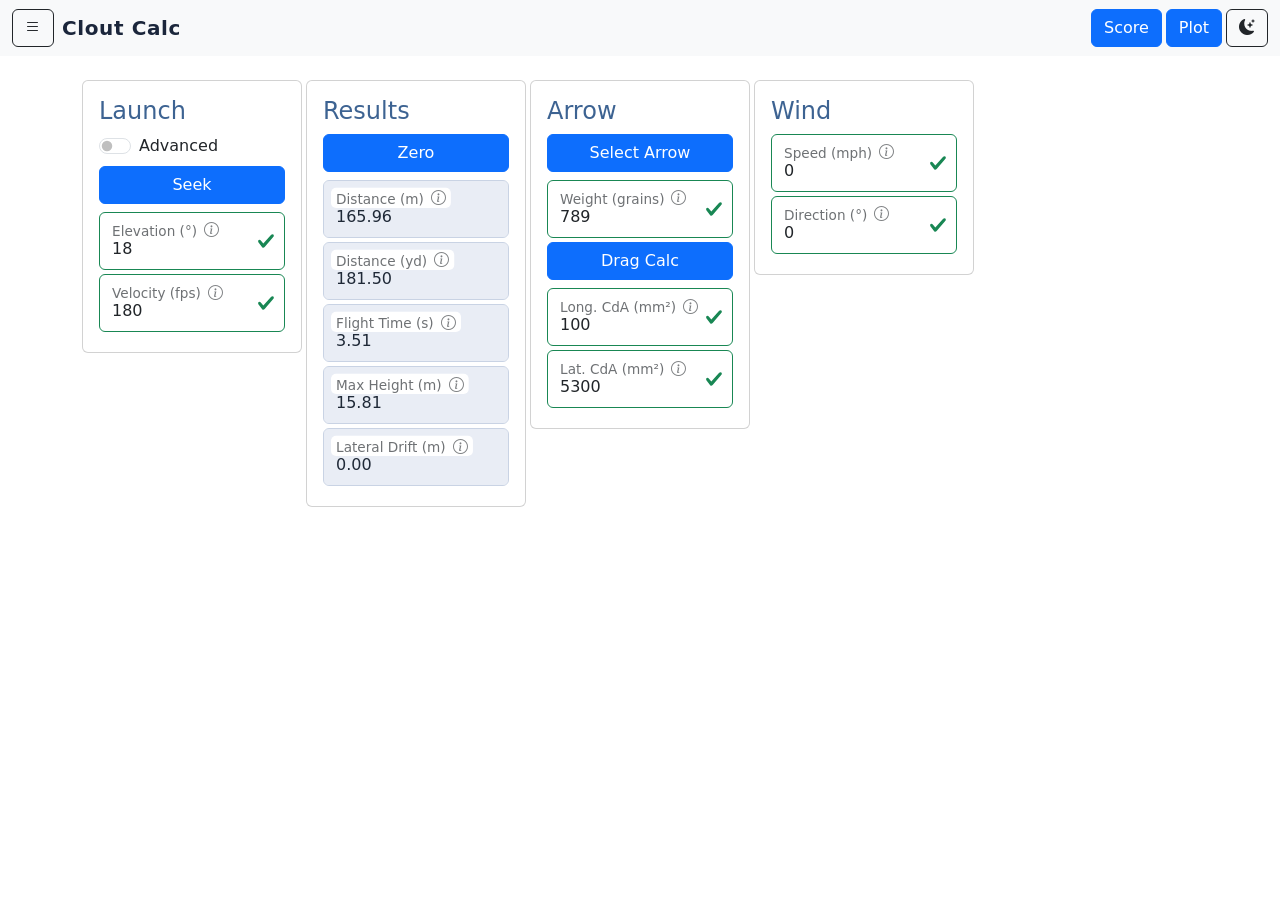
<file: index.html>
<!doctype html>
<html lang="en" data-bs-theme="dark">

<head>
    <meta charset="utf-8">
    <meta name="viewport" content="width=device-width, initial-scale=1">
    <title>Clout Calc</title>
    <meta name="theme-color" content="#212529">
    <meta name="application-name" content="Clout Calc">
    <meta name="apple-mobile-web-app-capable" content="yes">
    <link rel="manifest" href="./manifest.webmanifest">
    <link rel="icon" href="./icons/icon.svg" type="image/svg+xml">
    <link rel="apple-touch-icon" href="./icons/icon.svg">
    <link href="vendor/bootstrap/bootstrap.min.css" rel="stylesheet">
    <link rel="stylesheet" href="vendor/bootstrap-icons/bootstrap-icons.css">
    <link rel="stylesheet" href="css/styles.css">
</head>

<body>
    <nav class="navbar navbar-expand-md navbar-dark bg-dark fixed-top">
        <div class="container-fluid">
            <div class="dropdown me-2">
                <button class="btn btn-outline-light theme-outline-btn" type="button" data-bs-toggle="dropdown" aria-expanded="false" aria-label="Open menu">
                    <i class="bi bi-list" aria-hidden="true"></i>
                </button>
                <ul class="dropdown-menu dropdown-menu-dark">
                    <li><a class="dropdown-item" href="#" id="reset-inputs" aria-label="Reset">Reset</a></li>
                    <li><a class="dropdown-item" href="./about.html">Info</a></li>
                </ul>
            </div>
            <a class="navbar-brand brand-title mb-0" href="./index.html" aria-label="Clout Calc home"><span class="brand-word-clout">Clout</span> <span class="brand-word-calc">Calc</span></a>
            <div class="ms-auto d-flex gap-1">
                <button type="button" class="btn btn-primary" data-bs-toggle="modal" data-bs-target="#scoreSimulatorModal">Score</button>
                <button type="button" class="btn btn-primary" data-bs-toggle="modal" data-bs-target="#trajectoryModal">Plot</button>
                <button type="button" class="btn btn-outline-light theme-outline-btn theme-toggle-btn" aria-label="Switch to light mode" title="Switch to light mode">
                    <i class="bi bi-sun-fill" aria-hidden="true"></i>
                </button>
            </div>
        </div>
    </nav>

    <main class="container">
        <form onchange="persistCurrentInputs()" class="row row-cols-1 row-cols-sm-2 row-cols-md-3 row-cols-lg-5 row-cols-xl-5 g-1">
            <div class="col">
                <section class="card">
                    <div class="card-body">
                        <h4>Launch</h4>
                        <div class="form-check form-switch mb-2">
                            <input class="form-check-input" type="checkbox" role="switch" id="advanced-mode" name="advancedMode">
                            <label class="form-check-label" for="advanced-mode">Advanced</label>
                        </div>
                        <button type="button" class="btn btn-primary w-100 mb-2" data-bs-toggle="modal" data-bs-target="#goalSeekModal">Seek</button>
                        <div class="form-floating">
                            <input type="number" class="form-control" id="launch-elevation" name="launchElevation" step="0.1" min="0" max="90" value="18" placeholder="Launch Elevation (°)" aria-describedby="launch-elevation-helper">
                            <label for="launch-elevation">Elevation (°) <i class="bi bi-info-circle info-icon" data-bs-toggle="tooltip" data-bs-title="Launch angle of arrow measured from horizontal. Typically in the range of 8 to 30 degrees."></i></label>
                        </div>
                        <div id="launch-elevation-helper" class="form-text" aria-live="polite"></div>
                        <div class="form-floating">
                            <input type="number" class="form-control" id="launch-velocity" name="launchVelocity" value="180" placeholder="Launch Velocity (fps)" aria-describedby="launch-velocity-helper">
                            <label for="launch-velocity">Velocity (fps) <i class="bi bi-info-circle info-icon" data-bs-toggle="tooltip" data-bs-title="Launch velocity of arrow in feet per second. Typical values range from 150 to 250 fps."></i></label>
                        </div>
                        <div id="launch-velocity-helper" class="form-text" aria-live="polite"></div>
                        <div class="form-floating advanced-only d-none" data-advanced-only>
                            <input type="number" class="form-control" id="initial-height" name="initialHeight" step="0.1" min="0" max="200" value="1.4" placeholder="Initial Height (m)" aria-describedby="initial-height-helper">
                            <label for="initial-height">Init. Height (m) <i class="bi bi-info-circle info-icon" data-bs-toggle="tooltip" data-bs-title="Height of arrow tip above ground at launch."></i></label>
                        </div>
                        <div id="initial-height-helper" class="form-text advanced-only d-none" data-advanced-only aria-live="polite"></div>
                        <div class="form-floating advanced-only d-none" data-advanced-only>
                            <input type="number" class="form-control" id="slope-percent" name="slopePercent" step="0.05" min="-2" max="2" value="0.00" placeholder="Slope %" aria-describedby="slope-percent-helper">
                            <label for="slope-percent">Slope % <i class="bi bi-info-circle info-icon" data-bs-toggle="tooltip" data-bs-title="The incline of the ground as a percentage. 1% would be a 1m rise over 100m of horizontal distance."></i></label>
                        </div>
                        <div id="slope-percent-helper" class="form-text advanced-only d-none" data-advanced-only aria-live="polite"></div>
                    </div>
                </section>
            </div>

            <div class="col">
                <section class="card">
                    <div class="card-body">
                        <h4>Results</h4>
                        <button type="button" class="btn btn-primary w-100 mb-2" data-bs-toggle="modal" data-bs-target="#zeroModal">Zero</button>
                        <div class="form-floating">
                            <input type="number" class="form-control" id="impact-distance-m" name="impactDistanceM" step="0.01" placeholder="Impact Distance (m)" readonly>
                            <label for="impact-distance-m">Distance (m) <i class="bi bi-info-circle info-icon" data-bs-toggle="tooltip" data-bs-title="Horizontal distance to impact from where arrow is launched in meters."></i></label>
                        </div>
                        <div class="form-text" aria-live="polite"></div>
                        <div class="form-floating">
                            <input type="number" class="form-control" id="impact-distance-yd" name="impactDistanceYd" step="0.01" placeholder="Impact Distance (yd)" readonly>
                            <label for="impact-distance-yd">Distance (yd) <i class="bi bi-info-circle info-icon" data-bs-toggle="tooltip" data-bs-title="Horizontal distance to impact from where arrow is launched in yards."></i></label>
                        </div>
                        <div class="form-text" aria-live="polite"></div>
                        <div class="form-floating">
                            <input type="number" class="form-control" id="flight-time" name="flightTime" step="0.01" placeholder="Flight Time (s)" readonly>
                            <label for="flight-time">Flight Time (s) <i class="bi bi-info-circle info-icon" data-bs-toggle="tooltip" data-bs-title="Total time from launch until impact."></i></label>
                        </div>
                        <div  id="flight-time-helper" class="form-text" aria-live="polite"></div>
                        <div class="form-floating advanced-only d-none" data-advanced-only>
                            <input type="number" class="form-control" id="impact-height" name="impactHeight" step="0.01" placeholder="Impact Height (m)" readonly>
                            <label for="impact-height">Height (m) <i class="bi bi-info-circle info-icon" data-bs-toggle="tooltip" data-bs-title="Vertical height above ground at the point of impact. This will be zero if there is no slope."></i></label>
                        </div>
                        <div class="form-text advanced-only d-none" data-advanced-only aria-live="polite"></div>
                        <div class="form-floating advanced-only d-none" data-advanced-only>
                            <input type="number" class="form-control" id="impact-angle" name="impactAngle" step="0.01" placeholder="Impact Angle (°)" readonly>
                            <label for="impact-angle">Impact Angle (°) <i class="bi bi-info-circle info-icon" data-bs-toggle="tooltip" data-bs-title="Angle of the arrow to the horizontal at the point of impact. This value is typically negative as the arrow is pointing downwards"></i></label>
                        </div>
                        <div class="form-text advanced-only d-none" data-advanced-only aria-live="polite"></div>
                        <div class="form-floating">
                            <input type="number" class="form-control" id="max-height" name="maxHeight" step="0.01" placeholder="Max Height (m)" readonly>
                            <label for="max-height">Max Height (m) <i class="bi bi-info-circle info-icon" data-bs-toggle="tooltip" data-bs-title="The maximum vertical height reached by the arrow during its flight."></i></label>
                        </div>
                        <div class="form-text" aria-live="polite"></div>
                        <div class="form-floating">
                            <input type="number" class="form-control" id="lateral-drift" name="lateralDrift" step="0.01" placeholder="Lateral Drift (m)" readonly>
                            <label for="lateral-drift">Lateral Drift (m) <i class="bi bi-info-circle info-icon" data-bs-toggle="tooltip" data-bs-title="The lateral drift of the arrow due to sideways component of wind acting on the side of the arrow (Lateral CdA). If the wind direction is 0 or 180, or the Wind speed is zero, expect there to be no lateral drift."></i></label>
                        </div>
                        <div  id="lateral-drift-helper" class="form-text" aria-live="polite"></div>
                    </div>
                </section>
            </div>

            <div class="col">
                <section class="card">
                    <div class="card-body">
                        <h4>Arrow</h4>
                        <button type="button" class="btn btn-primary w-100 mb-2" data-bs-toggle="modal" data-bs-target="#arrowSelectionModal">Select Arrow</button>
                        <div class="form-floating">
                            <input type="number" class="form-control" id="arrow-weight" name="arrowWeight" step="1" min="1" max="2000" value="789" placeholder="Weight (grains)" aria-describedby="arrow-weight-helper">
                            <label for="arrow-weight">Weight (grains) <i class="bi bi-info-circle info-icon" data-bs-toggle="tooltip" data-bs-title="Total mass of arrow in grains used for drag and acceleration calculations. This includes pile, shaft, nock and fletchings. Typical values in the range of 300-900 grains. A value of 300 is typical for a ladies short target arrow. A value of 900 is possible for a fully loaded Compound FMJ arrow with heavy point."></i></label>
                        </div>
                        <div id="arrow-weight-helper" class="form-text" aria-live="polite"></div>
                        <button type="button" class="btn btn-primary w-100 mb-2" data-bs-toggle="modal" data-bs-target="#dragCalcModal">Drag Calc</button>
                        <div class="form-floating">
                            <input type="number" class="form-control" id="long-cda" name="longCda" step="1" min="0" value="100" placeholder="Long. CdA (mm²)" aria-describedby="long-cda-helper">
                            <label for="long-cda">Long. CdA (mm²) <i class="bi bi-info-circle info-icon" data-bs-toggle="tooltip" data-bs-title="The longitudinal drag area of the arrow which acts against the arrows direction of travel. For a low profile ladies target arrow this might be around 70 mm², while for a large thick shafted longbow arrow with large fletchings this could be around 250 mm²."></i></label>
                        </div>
                        <div id="long-cda-helper" class="form-text" aria-live="polite"></div>
                        <div class="form-floating">
                            <input type="number" class="form-control" id="lat-cda" name="latCda" step="10" min="0" value="5300" placeholder="Lat. CdA (mm²)" aria-describedby="lat-cda-helper">
                            <label for="lat-cda">Lat. CdA (mm²) <i class="bi bi-info-circle info-icon" data-bs-toggle="tooltip" data-bs-title="The lateral drag area of the arrow which causes arrow drift due to sideways component of wind acting on the side of the arrow. For a low profile ladies target arrow with small fletchings this might be around 4000 mm², while for a large thick shafted longbow arrow with large fletchings this could be around 9000 mm²."></i></label>
                        </div>
                        <div id="lat-cda-helper" class="form-text" aria-live="polite"></div>
                    </div>
                </section>
            </div>

            <div class="col">
                <section class="card">
                    <div class="card-body">
                        <h4>Wind</h4>
                        <div class="form-floating">
                            <input type="number" class="form-control" id="wind-speed" name="windSpeed" step="1" min="0" max="30" value="0" placeholder="Wind Speed (mph)" aria-describedby="wind-speed-helper">
                            <label for="wind-speed">Speed (mph) <i class="bi bi-info-circle info-icon" data-bs-toggle="tooltip" data-bs-title="Average wind speed in mph at the reference height. You can extract this from local weather data readings."></i></label>
                        </div>
                        <div id="wind-speed-helper" class="form-text" aria-live="polite"></div>
                        <div class="form-floating">
                            <input type="number" class="form-control" id="wind-direction" name="windDirection" step="10" min="0" max="360" value="0" placeholder="Wind Direction (°)" aria-describedby="wind-direction-helper">
                            <label for="wind-direction">Direction (°) <i class="bi bi-info-circle info-icon" data-bs-toggle="tooltip" data-bs-title="The wind direction relative to the archer when facing the clout flag. A value of 0° indicates wind going towards the clout flag, 90° indicates a left to right wind, 180° indicates wind heading in the archer's face, and 270° indicates a right to left wind."></i></label>
                        </div>
                        <div id="wind-direction-helper" class="form-text" aria-live="polite"></div>
                        <div class="form-floating advanced-only d-none" data-advanced-only>
                            <input type="number" class="form-control" id="wind-speed-height" name="windSpeedHeight" step="1" min="1" max="50" value="10" placeholder="Wind Ref. Height (m)" aria-describedby="wind-speed-height-helper">
                            <label for="wind-speed-height">Ref. Height (m) <i class="bi bi-info-circle info-icon" data-bs-toggle="tooltip" data-bs-title="The height at which wind speed is measured. This is typically at 10m from the ground for UK weather stations."></i></label>
                        </div>
                        <div id="wind-speed-height-helper" class="form-text advanced-only d-none" data-advanced-only aria-live="polite"></div>
                        <div class="form-floating advanced-only d-none" data-advanced-only>
                            <input type="number" class="form-control" id="hellmann-constant" name="hellmannConstant" step="0.05" min="0" max="0.7" value="0.15" placeholder="Hellman Constant" aria-describedby="hellmann-constant-helper">
                            <label for="hellmann-constant">Hellmann <i class="bi bi-info-circle info-icon" data-bs-toggle="tooltip" data-bs-title="The Hellmann constant which is used to calculate how wind strength varies with height based on terrain roughness. This is typically in the range of 0.1-0.4, where 0.1 represents very smooth terrain (open water)and 0.4 represents very rough terrain (city centre with high rise buidings)."></i></label>
                        </div>
                        <div id="hellmann-constant-helper" class="form-text advanced-only d-none" data-advanced-only aria-live="polite"></div>
                    </div>
                </section>
            </div>

            <div class="col advanced-only d-none" data-advanced-only id="atmosphere-section">
                <section class="card">
                    <div class="card-body">
                        <h4>Atmosphere</h4>
                        <div class="form-floating">
                            <input type="number" class="form-control" id="gravity" name="gravity" step="0.1" min="1" max="30" value="9.80665" placeholder="Gravity (m/s²)" aria-describedby="gravity-helper">
                            <label for="gravity">Gravity (m/s²) <i class="bi bi-info-circle info-icon" data-bs-toggle="tooltip" data-bs-title="The gravitational acceleration used in trajectory calculations. You can probably leave this as the default value of 9.80665 m/s²."></i></label>
                        </div>
                        <div id="gravity-helper" class="form-text" aria-live="polite"></div>
                        <div class="form-floating">
                            <input type="number" class="form-control" id="temperature" name="temperature" step="1" min="-40" max="50" value="20" placeholder="Temperature (°C)" aria-describedby="temperature-helper">
                            <label for="temperature">Temp. (°C) <i class="bi bi-info-circle info-icon" data-bs-toggle="tooltip" data-bs-title="Ambient air temperature. Affects air density and thus drag."></i></label>
                        </div>
                        <div id="temperature-helper" class="form-text" aria-live="polite"></div>
                        <div class="form-floating">
                            <input type="number" class="form-control" id="pressure" name="pressure" step="1" min="800" max="1200" value="1013.25" placeholder="Pressure (hPa)" aria-describedby="pressure-helper">
                            <label for="pressure">Pressure (hPa) <i class="bi bi-info-circle info-icon" data-bs-toggle="tooltip" data-bs-title="Atmospheric pressure. Affects air density and thus drag effects."></i></label>
                        </div>
                        <div id="pressure-helper" class="form-text" aria-live="polite"></div>
                        <div class="form-floating">
                            <input type="number" class="form-control" id="humidity" name="humidity" step="1" min="0" max="100" value="70" placeholder="Humidity (%)" aria-describedby="humidity-helper">
                            <label for="humidity">Humidity (%) <i class="bi bi-info-circle info-icon" data-bs-toggle="tooltip" data-bs-title="Relative humidity of the air. Affects air density through vapor pressure."></i></label>
                        </div>
                        <div id="humidity-helper" class="form-text" aria-live="polite"></div>
                        <div class="form-floating">
                            <input type="number" class="form-control" id="air-density" name="airDensity" step="0.005" min="1.0" max="1.3" placeholder="Air Density (kg/m³)" readonly>
                            <label for="air-density">Air Dens. (kg/m³) <i class="bi bi-info-circle info-icon" data-bs-toggle="tooltip" data-bs-title="Computed air density from temperature, pressure, and humidity inputs."></i></label>
                        </div>
                        <div class="form-text" aria-live="polite"></div>
                    </div>
                </section>
            </div>
        </form>
    </main>

    <div class="modal fade" id="goalSeekModal" tabindex="-1" aria-labelledby="goalSeekModalLabel" aria-hidden="true">
        <div class="modal-dialog">
            <div class="modal-content">
                <div class="modal-header">
                    <button type="button" class="btn btn-primary" id="goal-seek-submit">Run Goal Seek</button>
                    <button type="button" class="btn-close" data-bs-dismiss="modal" aria-label="Close"></button>
                </div>
                <div class="modal-body">
                    <form id="goalSeekForm" novalidate>
                        <div class="form-floating">
                            <select class="form-select" id="goal-seek-set" name="goalSeekSet" placeholder="Set">
                                <option value="impact-distance-yd">Impact Distance (yd)</option>
                                <option value="impact-distance-m">Impact Distance (m)</option>
                            </select>
                            <label for="goal-seek-set">Set <i class="bi bi-info-circle info-icon" data-bs-toggle="tooltip" data-bs-title="Choose the result output that Goal Seek should match."></i></label>
                        </div>
                        <div class="form-text" aria-live="polite"></div>
                        <div class="form-floating">
                            <input type="number" class="form-control" id="goal-seek-target" name="goalSeekTarget" step="0.01" inputmode="decimal" value="185" placeholder="To value">
                            <label for="goal-seek-target">To value <i class="bi bi-info-circle info-icon" data-bs-toggle="tooltip" data-bs-title="Enter the target value Goal Seek should reach for the selected output."></i></label>
                        </div>
                        <div class="form-text" aria-live="polite"></div>
                        <div class="form-floating">
                            <select class="form-select" id="goal-seek-change" name="goalSeekChange" placeholder="By changing">
                                <option value="launch-elevation">Launch Elevation</option>
                                <option value="launch-velocity">Launch Velocity</option>
                                <option value="long-cda">Long. CdA</option>
                            </select>
                            <label for="goal-seek-change">By changing <i class="bi bi-info-circle info-icon" data-bs-toggle="tooltip" data-bs-title="Select which input value Goal Seek is allowed to adjust."></i></label>
                        </div>
                        <div class="form-text" aria-live="polite"></div>
                    </form>
                </div>
            </div>
        </div>
    </div>

    <div class="modal fade" id="scoreSimulatorModal" tabindex="-1" aria-labelledby="scoreSimulatorModalLabel" aria-hidden="true">
        <div class="modal-dialog">
            <div class="modal-content">
                <div class="modal-header">
                    <button type="button" class="btn btn-primary" id="score-simulate-submit">Run Score Simulation</button>
                    <button type="button" class="btn-close" data-bs-dismiss="modal" aria-label="Close"></button>
                </div>
                <div class="modal-body">
                    <form id="scoreSimulatorForm" novalidate>
                        <div class="form-floating">
                            <input type="number" class="form-control" id="archer-accuracy" name="archerAccuracy" step="0.01" min="0" max="5" value="0.25" placeholder="Archer Accuracy (degrees)">
                            <label for="archer-accuracy">Archer Accuracy (°) <i class="bi bi-info-circle info-icon" data-bs-toggle="tooltip" data-bs-title="This is a measure of the archers aiming accuracy in degrees. Typical values are 0.25 for compound, 0.3 for recurve and 0.35 for barebow/longbow"></i></label>
                        </div>
                        <div class="form-text" aria-live="polite"></div>
                        <div class="form-floating">
                            <input type="number" class="form-control" id="wind-gust" name="windGust" step="1" min="0" max="100" value="5" placeholder="Wind Gust (%)">
                            <label for="wind-gust">Wind Gust (mph) <i class="bi bi-info-circle info-icon" data-bs-toggle="tooltip" data-bs-title="This is a measure of by how much the wind speed can vary between shots. Better archers may be able to execute shots at the same speed."></i></label>
                        </div>
                        <div class="form-text" aria-live="polite"></div>
                        <div class="form-floating">
                            <input type="number" class="form-control" id="simulated-clouts" name="simulatedClouts" step="1" min="1" max="80" value="60" placeholder="Simulated Clouts">
                            <label for="simulated-clouts">Simulated Clouts <i class="bi bi-info-circle info-icon" data-bs-toggle="tooltip" data-bs-title="A clout round is taken as 72 shots. So 60 rounds is estimating the trajectory for 4320 shots."></i></label>
                        </div>
                        <div class="form-text" aria-live="polite"></div>
                        <div class="form-floating">
                            <select class="form-select" id="score-type" name="scoreType" placeholder="Score Type">
                                <option value="Imperial">Imperial</option>
                                <option value="Metric">Metric</option>
                            </select>
                            <label for="score-type">Metric/Imperial target <i class="bi bi-info-circle info-icon" data-bs-toggle="tooltip" data-bs-title="If to use a simulated Imperial (8yd)
                                 or Metric Target (15m)"></i></label>
                        </div>
                        <div class="form-text" aria-live="polite"></div>
                    </form>
                </div>
            </div>
        </div>
    </div>

    <div class="modal fade" id="arrowSelectionModal" tabindex="-1" aria-labelledby="arrowSelectionModalLabel" aria-hidden="true">
        <div class="modal-dialog">
            <div class="modal-content">
                <div class="modal-header">
                    <h5 class="modal-title" id="arrowSelectionModalLabel">Arrow Selection</h5>
                    <button type="button" class="btn-close" data-bs-dismiss="modal" aria-label="Close"></button>
                </div>
                <div class="modal-body">
                    <div class="form-floating">
                        <input type="number" class="form-control" id="arrow-without-point-weight" name="arrowWithoutPointWeight" min="1" step="1" value="489" placeholder="Arrow without Point Weight (grains)">
                        <label for="arrow-without-point-weight">Arrow Weight minus Point (grains)</label>
                    </div>

                    <div class="mt-3">
                        <div class="row g-2 align-items-center mb-2">
                            <div class="col-1 text-center fw-semibold">#</div>
                            <div class="col text-center fw-semibold">Turns</div>
                            <div class="col text-center fw-semibold">Point (grains)</div>
                            <div class="col text-center fw-semibold">Speed (fps)</div>
                        </div>

                        <div class="row g-2 align-items-center mb-2">
                            <div class="col-1 text-center fw-semibold">1</div>
                            <div class="col">
                                <input type="number" class="form-control" id="turns-row-1" name="turnsRow1" min="0" step="0.5" value="0" placeholder="Turns">
                            </div>
                            <div class="col">
                                <input type="number" class="form-control" id="point-weight-row-1" name="pointWeightRow1" min="1" step="1" value="100" placeholder="Point Weight">
                            </div>
                            <div class="col">
                                <input type="number" class="form-control" id="launch-speed-row-1" name="launchSpeedRow1" min="0" step="1" value="205" placeholder="Launch Speed">
                            </div>
                        </div>

                        <div class="row g-2 align-items-center mb-2">
                            <div class="col-1 text-center fw-semibold">2</div>
                            <div class="col">
                                <input type="number" class="form-control" id="turns-row-2" name="turnsRow2" min="0" step="0.5" value="0" placeholder="Turns">
                            </div>
                            <div class="col">
                                <input type="number" class="form-control" id="point-weight-row-2" name="pointWeightRow2" min="1" step="1" value="300" placeholder="Point Weight">
                            </div>
                            <div class="col">
                                <input type="number" class="form-control" id="launch-speed-row-2" name="launchSpeedRow2" min="0" step="1" value="180" placeholder="Launch Speed">
                            </div>
                        </div>

                        <div class="row g-2 align-items-center">
                            <div class="col-1 text-center fw-semibold">3</div>
                            <div class="col">
                                <input type="number" class="form-control" id="turns-row-3" name="turnsRow3" min="0" step="0.5" value="4" placeholder="Turns">
                            </div>
                            <div class="col">
                                <input type="number" class="form-control" id="point-weight-row-3" name="pointWeightRow3" min="1" step="1" value="300" placeholder="Point Weight">
                            </div>
                            <div class="col">
                                <input type="number" class="form-control" id="launch-speed-row-3" name="launchSpeedRow3" min="0" step="1" value="168" placeholder="Launch Speed">
                            </div>
                        </div>

                        <div class="mt-3 pt-2 border-top">
                            <div class="form-floating mb-2 d-none">
                                <input type="number" class="form-control" id="bow-energy-zero-turns" name="bowEnergyZeroTurns" value="0" readonly>
                                <label for="bow-energy-zero-turns">Bow Energy @ 0 Turns (J)</label>
                            </div>
                            <div class="form-floating mb-2 d-none">
                                <input type="number" class="form-control" id="energy-loss-per-turn" name="energyLossPerTurn" value="0" readonly>
                                <label for="energy-loss-per-turn">Energy loss per Turn (J/turn)</label>
                            </div>
                            <div class="form-floating mb-2 d-none">
                                <input type="number" class="form-control" id="extra-mass-grains" name="extraMassGrains" value="0" readonly>
                                <label for="extra-mass-grains">Extra Mass (grains)</label>
                            </div>

                            <h6 class="mt-3 mb-2">Configure Arrow</h6>
                            <div class="row g-2 align-items-center">
                                <div class="col">
                                    <div class="form-floating">
                                        <input type="number" class="form-control" id="select-arrow-turns" name="selectArrowTurns" min="0" max="8" step="0.5" value="0" placeholder="Turns">
                                        <label for="select-arrow-turns">Turns</label>
                                    </div>
                                </div>
                                <div class="col">
                                    <div class="form-floating">
                                        <input type="number" class="form-control" id="select-arrow-point-weight" name="selectArrowPointWeight" min="-200" max="1200" step="1" value="300" placeholder="Point (grains)">
                                        <label for="select-arrow-point-weight">Point (grains)</label>
                                    </div>
                                </div>
                                <div class="col">
                                    <div class="form-floating">
                                        <input type="number" class="form-control" id="select-arrow-velocity" name="selectArrowVelocity" value="0" readonly>
                                        <label for="select-arrow-velocity">Velocity (fps)</label>
                                    </div>
                                </div>
                            </div>

                            <button type="button" class="btn btn-primary w-100 mt-3" id="select-arrow-submit">Select Arrow</button>
                        </div>
                    </div>
                </div>
            </div>
        </div>
    </div>

    <div class="modal fade" id="trajectoryModal" tabindex="-1" aria-labelledby="trajectoryModalLabel" aria-hidden="true">
        <div class="modal-dialog modal-lg">
            <div class="modal-content">
                <div class="modal-header">
                    <h5 class="modal-title" id="trajectoryModalLabel">Trajectory</h5>
                    <button type="button" class="btn-close" data-bs-dismiss="modal" aria-label="Close"></button>
                </div>
                <div class="modal-body">
                    <div class="border rounded p-2 bg-body-tertiary">
                        <canvas id="trajectory-canvas" width="760" height="420" class="w-100" aria-label="Trajectory plot with X and Z axis"></canvas>
                    </div>
                </div>
            </div>
        </div>
    </div>

    <div class="modal fade" id="zeroModal" tabindex="-1" aria-labelledby="zeroModalLabel" aria-hidden="true">
        <div class="modal-dialog">
            <div class="modal-content">
                <div class="modal-header">
                    <h5 class="modal-title" id="zeroModalLabel">Zero Sight</h5>
                    <button type="button" class="btn-close" data-bs-dismiss="modal" aria-label="Close"></button>
                </div>
                <div class="modal-body">
                    <div class="form-floating">
                        <input type="number" class="form-control" id="zero-peep-to-pin" name="zeroPeepToPin" step="0.01" min="0" value="0.70" placeholder="Peep to Pin (m)">
                        <label for="zero-peep-to-pin">Peep to Pin (m)</label>
                    </div>
                    <div class="form-floating">
                        <input type="number" class="form-control" id="zero-distance-offset" name="zeroDistanceOffset" step="0.01" value="1.00" placeholder="Distance Offset (m)">
                        <label for="zero-distance-offset">Distance Offset (m)</label>
                    </div>
                    <div class="form-floating">
                        <input type="number" class="form-control" id="zero-lateral-offset" name="zeroLateralOffset" step="0.01" value="1.00" placeholder="Lateral Offset (m)">
                        <label for="zero-lateral-offset">Lateral Offset (m)</label>
                    </div>
                    <hr>
                    <div class="form-floating">
                        <input type="number" class="form-control" id="zero-elevation-offset-degrees" name="zeroElevationOffsetDegrees" step="0.01" value="0" placeholder="Elevation Offset (degrees)" readonly>
                        <label for="zero-elevation-offset-degrees">Elevation Offset (°)</label>
                    </div>
                    <div class="form-floating">
                        <input type="number" class="form-control" id="zero-elevation-offset-lines" name="zeroElevationOffsetLines" step="0.01" value="0" placeholder="Elevation Offset (lines)" readonly>
                        <label for="zero-elevation-offset-lines">Elevation Offset (lines)</label>
                    </div>
                    <div class="form-floating">
                        <input type="number" class="form-control" id="zero-lateral-offset-lines" name="zeroLateralOffsetLines" step="0.01" value="0" placeholder="Lateral Offset (lines)" readonly>
                        <label for="zero-lateral-offset-lines">Lateral Offset (lines)</label>
                    </div>
                </div>
            </div>
        </div>
    </div>

    <div class="modal fade" id="dragCalcModal" tabindex="-1" aria-labelledby="dragCalcModalLabel" aria-hidden="true">
        <div class="modal-dialog">
            <div class="modal-content">
                <div class="modal-header">
                    <h5 class="modal-title" id="dragCalcModalLabel">Drag Calc</h5>
                    <button type="button" class="btn-close" data-bs-dismiss="modal" aria-label="Close"></button>
                </div>
                <div class="modal-body">
                    <div class="form-check form-switch mb-2">
                        <input class="form-check-input" type="checkbox" role="switch" id="drag-advanced-mode" name="dragAdvancedMode">
                        <label class="form-check-label" for="drag-advanced-mode">Advanced</label>
                    </div>
                    <div class="form-floating">
                        <input type="number" class="form-control" id="drag-point-diameter" name="dragPointDiameter" step="0.01" min="0" value="0.342" placeholder="Point diameter (in.)">
                        <label for="drag-point-diameter">Point diameter (in.)</label>
                    </div>
                    <div class="form-floating">
                        <input type="number" class="form-control" id="drag-shaft-diameter" name="dragShaftDiameter" step="0.01" min="0" value="0.245" placeholder="Shaft diameter (in.)">
                        <label for="drag-shaft-diameter">Shaft diameter (in.)</label>
                    </div>
                    <div class="form-floating">
                        <input type="number" class="form-control" id="drag-shaft-length" name="dragShaftLength" step="0.1" min="0" value="31" placeholder="Shaft length (in.)">
                        <label for="drag-shaft-length">Shaft length (in.)</label>
                    </div>
                    <div class="form-floating">
                        <input type="number" class="form-control" id="drag-fletching-count" name="dragFletchingCount" step="1" min="0" value="3" placeholder="No. Fletchings">
                        <label for="drag-fletching-count">No. Fletchings</label>
                    </div>
                    <div class="form-floating">
                        <input type="number" class="form-control" id="drag-fletching-length" name="dragFletchingLength" step="0.1" min="0" value="2" placeholder="Fletching Length (in)">
                        <label for="drag-fletching-length">Fletching Length (in)</label>
                    </div>
                    <div class="form-floating">
                        <input type="number" class="form-control" id="drag-fletching-height" name="dragFletchingHeight" step="0.01" min="0" value="0.33" placeholder="Fletching Height (in)">
                        <label for="drag-fletching-height">Fletching Height (in)</label>
                    </div>
                    <hr class="d-none" data-drag-advanced-only>
                    <div class="form-floating d-none" data-drag-advanced-only>
                        <input type="number" class="form-control" id="drag-long-cd-point" name="dragLongCdPoint" step="0.01" min="0" value="0.5" placeholder="Long Cd Point">
                        <label for="drag-long-cd-point">Long Cd Point</label>
                    </div>
                    <div class="form-floating d-none" data-drag-advanced-only>
                        <input type="number" class="form-control" id="drag-long-cd-shaft" name="dragLongCdShaft" step="0.001" min="0" value="0.004" placeholder="Long Cd Shaft">
                        <label for="drag-long-cd-shaft">Long Cd Shaft</label>
                    </div>
                    <div class="form-floating d-none" data-drag-advanced-only>
                        <input type="number" class="form-control" id="drag-long-cd-fletching" name="dragLongCdFletching" step="0.001" min="0" value="0.0137" placeholder="Long Cd Fletching">
                        <label for="drag-long-cd-fletching">Long Cd Fletching</label>
                    </div>
                    <div class="form-floating d-none" data-drag-advanced-only>
                        <input type="number" class="form-control" id="drag-lat-cd-shaft" name="dragLatCdShaft" step="0.01" min="0" value="1.0" placeholder="Lat Cd Shaft">
                        <label for="drag-lat-cd-shaft">Lat Cd Shaft</label>
                    </div>
                    <div class="form-floating d-none" data-drag-advanced-only>
                        <input type="number" class="form-control" id="drag-lat-cd-fletching" name="dragLatCdFletching" step="0.01" min="0" value="1.2" placeholder="Lat Cd Fletching">
                        <label for="drag-lat-cd-fletching">Lat Cd Fletching</label>
                    </div>
                    <hr class="d-none" data-drag-advanced-only>
                    <div class="form-floating d-none" data-drag-advanced-only>
                        <input type="number" class="form-control" id="drag-point-csa" name="dragPointCsa" value="0" placeholder="Point CSA (mm²)" readonly>
                        <label for="drag-point-csa">Point CSA (mm²)</label>
                    </div>
                    <div class="form-floating d-none" data-drag-advanced-only>
                        <input type="number" class="form-control" id="drag-shaft-skin-area" name="dragShaftSkinArea" value="0" placeholder="Shaft Skin Area (mm²)" readonly>
                        <label for="drag-shaft-skin-area">Shaft Skin Area (mm²)</label>
                    </div>
                    <div class="form-floating d-none" data-drag-advanced-only>
                        <input type="number" class="form-control" id="drag-fletching-surface-area" name="dragFletchingSurfaceArea" value="0" placeholder="Fletching Surface Area (mm²)" readonly>
                        <label for="drag-fletching-surface-area">Fletching Surface Area (mm²)</label>
                    </div>
                    <div class="form-floating d-none" data-drag-advanced-only>
                        <input type="number" class="form-control" id="drag-lat-shaft-area" name="dragLatShaftArea" value="0" placeholder="Lat. Shaft Area (mm²)" readonly>
                        <label for="drag-lat-shaft-area">Lat. Shaft Area (mm²)</label>
                    </div>
                    <hr>
                    <div class="form-floating">
                        <input type="number" class="form-control" id="drag-long-cda" name="dragLongCda" value="0" placeholder="Long. CdA (mm²)" readonly>
                        <label for="drag-long-cda">Long. CdA (mm²)</label>
                    </div>
                    <div class="form-floating">
                        <input type="number" class="form-control" id="drag-lat-cda" name="dragLatCda" value="0" placeholder="Lat. CdA (mm²)" readonly>
                        <label for="drag-lat-cda">Lat. CdA (mm²)</label>
                    </div>
                    <button type="button" class="btn btn-primary w-100 mt-2" id="drag-calc-set-values">Set Drag Values</button>
                </div>
            </div>
        </div>
    </div>

    <script src="vendor/bootstrap/bootstrap.bundle.min.js"></script>
    <script src="js/theme.js"></script>
    <script src="js/clout-calc.js"></script>
    <script src="js/score-sim.js"></script>
    <script src="js/score-svg.js"></script>
    <script src="js/ux-state.js"></script>
    <script src="js/ux-calc-ui.js"></script>
    <script src="js/ux.js"></script>
    <script src="js/arrow-speeds.js"></script>
    <script src="js/pwa.js"></script>
</body>
</html>
</file>
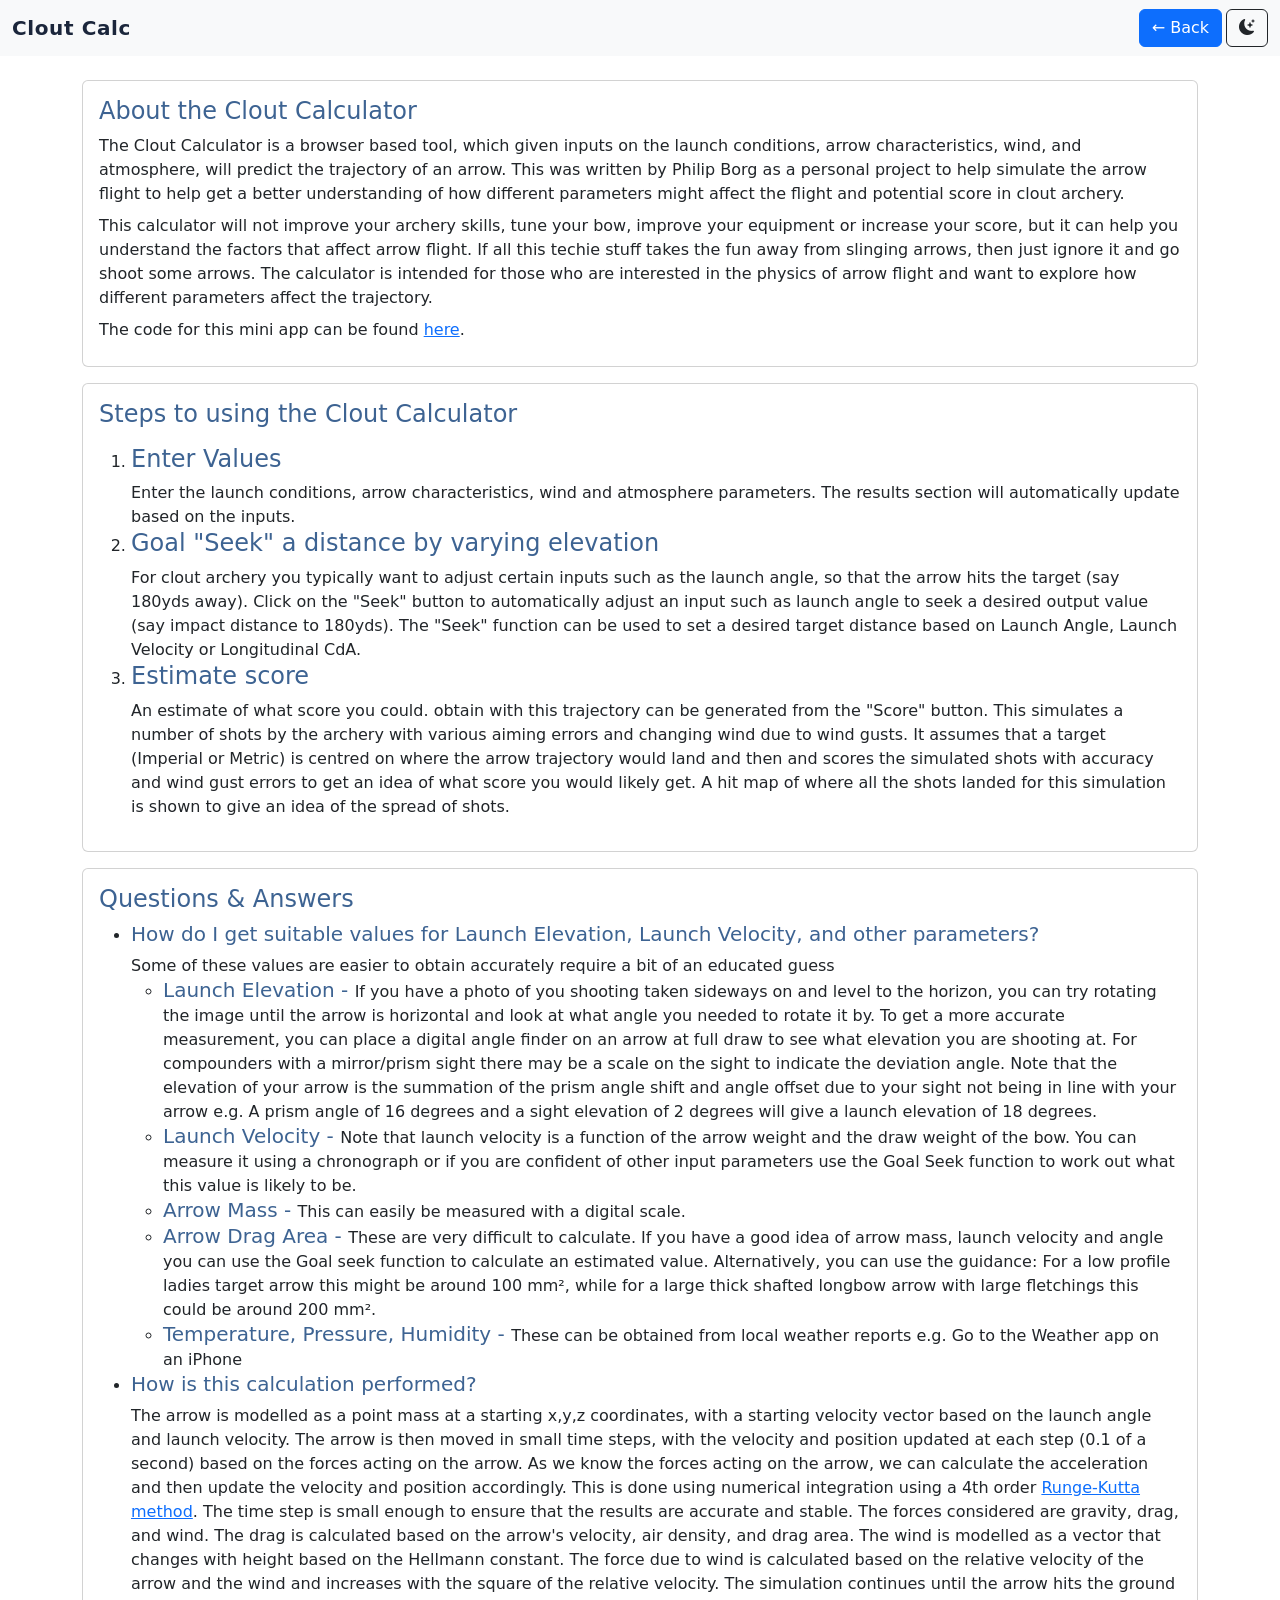
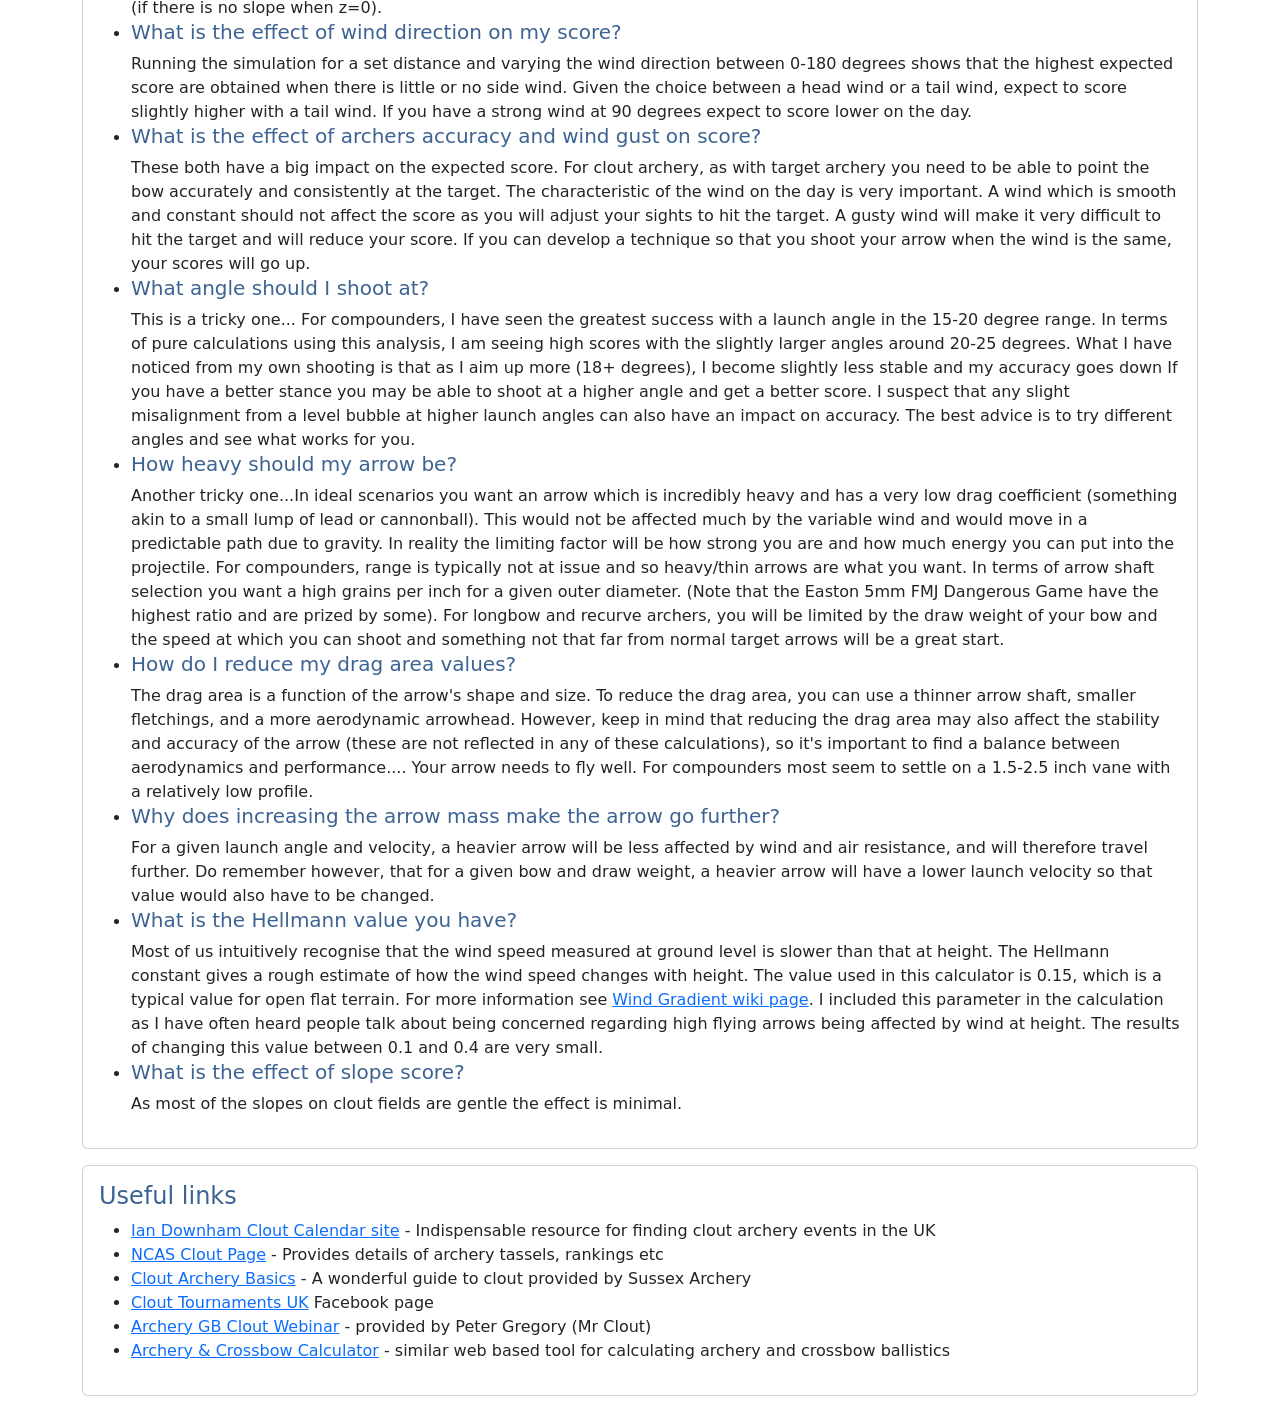
<file: about.html>
<!doctype html>
<html lang="en" data-bs-theme="dark">

<head>
    <meta charset="utf-8">
    <meta name="viewport" content="width=device-width, initial-scale=1">
    <title>Clout Calc - About</title>
    <meta name="theme-color" content="#212529">
    <meta name="application-name" content="Clout Calc">
    <meta name="apple-mobile-web-app-capable" content="yes">
    <link rel="manifest" href="./manifest.webmanifest">
    <link rel="icon" href="./icons/icon.svg" type="image/svg+xml">
    <link rel="apple-touch-icon" href="./icons/icon.svg">
    <link href="vendor/bootstrap/bootstrap.min.css" rel="stylesheet">
    <link rel="stylesheet" href="vendor/bootstrap-icons/bootstrap-icons.css">
    <link rel="stylesheet" href="css/styles.css">
</head>

<body>
    <nav class="navbar navbar-expand-lg navbar-dark bg-dark fixed-top">
        <div class="container-fluid">
            <a class="navbar-brand brand-title mb-0" href="./index.html" aria-label="Clout Calc home">Clout Calc</a>
            <div class="ms-auto d-flex gap-1">
                <a class="btn btn-primary" href="./index.html" aria-label="Back to calculator">&larr; Back</a>
                <button type="button" class="btn btn-outline-light theme-outline-btn theme-toggle-btn" aria-label="Switch to light mode" title="Switch to light mode">
                    <i class="bi bi-sun-fill" aria-hidden="true"></i>
                </button>
            </div>
        </div>
    </nav>

    <main class="container">
        <section class="card mb-3">
            <div class="card-body">
                <h2 class="h4">About the Clout Calculator</h2>
                <p class="mb-2">
                    The Clout Calculator is a browser based tool, which given inputs on the
                    launch conditions, arrow characteristics, wind, and atmosphere, will predict the
                    trajectory of an arrow. This was written by Philip Borg as a personal project
                    to help simulate the arrow flight to help get a better understanding of how
                    different parameters might affect the flight and potential score in clout archery.
                </p>
                <p class="mb-2">
                    This calculator  will not improve your archery skills, tune your bow, improve your equipment or increase your score, but it can help you understand the factors that affect arrow flight.
                    If all this techie stuff takes the fun away from slinging arrows, then just ignore it and go shoot some arrows. The calculator is intended for those who are interested in the physics of arrow flight and want to explore how different parameters affect the trajectory.
                </p>
                <p class="mb-2">The code for this mini app can be found <a href="https://github.com/borgphil/clout-calc" target="_blank">here</a>.</p>
            </div>
        </section>
        <section class="card mb-3">
            <div class="card-body">
                <h2 class="h4">Steps to using the Clout Calculator</h2>
                <p class="mb-">
                <ol>
                    <li>
                        <h4>Enter Values</h4>
                        Enter the launch conditions, arrow characteristics, wind and atmosphere
                        parameters.
                        The results section will automatically update based on the inputs.
                    </li>
                    <li>
                        <h4>Goal "Seek" a distance by varying elevation</h4>
                        For clout archery you  typically want to
                        adjust certain inputs such as the launch angle, so that the arrow hits the target (say 180yds away).
                        Click on the "Seek" button to automatically adjust an input such as launch angle to seek a desired output value (say impact distance to 180yds).
                        The "Seek" function can be used to set a desired target distance based on Launch Angle, Launch Velocity or Longitudinal CdA.
                    </li>
                    <li>
                        <h4>Estimate score</h4>
                        An estimate of what score you could. obtain with this trajectory can be
                        generated from the "Score" button.
                        This simulates a number of shots by the archery with various aiming errors and changing wind due to wind gusts.
                        It assumes that a target (Imperial or Metric) is centred on where the arrow trajectory would land and then and
                        scores the simulated shots with accuracy and wind gust errors to get an idea of what score you would likely get.
                        A hit map of where all the shots landed for this simulation is shown to give an idea of the spread of shots.
                    </li>
                </ol>
                </p>
            </div>
        </section>
        <section class="card mb-3">
            <div class="card-body">
                <h2 class="h4">Questions & Answers</h2>
                <p class="mb-2">
                <ul>
                    <li>
                        <h5>How do I get suitable values for Launch Elevation, Launch Velocity, and other parameters?</h5>
                        Some of these values are easier to obtain accurately  require a bit of an educated guess
                        <ul>
                            <li>
                                <span class="h5">Launch Elevation - </span>
                                If you have a photo of you shooting taken sideways on and level to the horizon,
                                 you can try rotating the image until the arrow is horizontal and look at what
                                angle you needed to rotate it by.
                                To get a more accurate measurement, you can place a digital angle finder on an arrow
                                 at full draw to see what elevation you are shooting at.
                                 For compounders with a mirror/prism sight there may be a scale on the sight to indicate
                                 the deviation angle. Note that the elevation of your arrow is the summation of the prism angle shift
                                  and angle offset due to your sight not being in line with your arrow
                                   e.g. A prism angle of 16 degrees and a sight elevation of 2 degrees will give a launch elevation of 18 degrees.</li>
                            <li><span class="h5">Launch Velocity - </span>
                                Note that launch velocity is a function of the arrow weight and the draw weight of the bow.
                                You can measure it using a chronograph or if you are confident of other input parameters use
                                 the Goal Seek function to work out what this value is likely to be.</li>
                            <li><span class="h5">Arrow Mass - </span> This can easily be measured with a digital scale.</li>
                            <li><span class="h5">Arrow Drag Area - </span> These are very difficult to calculate. If you have a good idea of arrow mass,
                                 launch velocity and angle you can use the Goal seek function to calculate an estimated value.
                                 Alternatively, you can use the guidance: For a low profile ladies target arrow this might be around 100 mm²,
                                  while for a large thick shafted longbow arrow with large fletchings this could be around 200 mm².</li>
                            <li><span class="h5">Temperature, Pressure, Humidity - </span> These can be obtained from local weather reports e.g. Go to the Weather app on an iPhone</li>
                        </ul>
                    </li>
                    <li>
                        <h5>How is this calculation performed?</h5>
                        The arrow is modelled as a point mass at a starting x,y,z coordinates, with a starting velocity vector based on the launch angle and launch velocity.
                        The arrow is then moved in small time steps, with the velocity and position updated at each step (0.1 of a second) based on the forces acting on the arrow.
                        As we know the forces acting on the arrow, we can calculate the acceleration and then update the velocity and position accordingly.
                        This is done using numerical integration using a 4th order <a href="https://en.wikipedia.org/wiki/Runge%E2%80%93Kutta_methods" target="_blank">Runge-Kutta method</a>.
                        The time step is small enough to ensure that the results are accurate and stable.
                        The forces considered are gravity, drag, and wind. The drag is calculated based on the arrow's velocity, air density, and drag area.
                        The wind is modelled as a vector that changes with height based on the Hellmann constant. The force due to wind is calculated based on the relative velocity of the arrow and the wind and increases with the square of the relative velocity.
                        The simulation continues until the arrow hits the ground (if there is no slope when z=0).
                    </li>
                    <li>
                        <h5>What is the effect of wind direction on my score?</h5>
                        Running the simulation for a set distance and varying the wind direction between 0-180 degrees shows that the highest expected
                        score are obtained when there is little or no side wind. Given the choice between a head wind or a tail wind, expect to score slightly higher
                        with a tail wind. If you have a strong wind at 90 degrees expect to score lower on the day.
                    </li>
                    <li>
                        <h5>What is the effect of archers accuracy and wind gust on score?</h5>
                        These both have a big impact on the expected score. For clout archery, as with target archery 
                        you need to be able to point the bow accurately and consistently at the target. The characteristic of the
                        wind on the day is very important. A wind which is smooth and constant should not affect the score as you will adjust
                        your sights to hit the target. A gusty wind will make it very difficult to hit the target and will reduce your score.
                        If you can develop a technique so that you shoot your arrow when the wind is the same, your scores will go up.

                    </li>
                    <li>
                        <h5>What angle should I shoot at?</h5>
                        This is a tricky one... For compounders, I have seen the greatest success with a launch angle in the 15-20 degree range.
                        In terms of pure calculations using this analysis, I am seeing high scores with the slightly larger angles around 20-25 degrees.
                        What I have noticed from my own shooting is that as I aim up more (18+ degrees), I become slightly less stable and my accuracy goes down
                        If you have a better stance you may be able to shoot at a higher angle and get a better score. I suspect that 
                        any slight misalignment from a level bubble at higher launch angles can also have an impact on accuracy. The best advice is to try different angles and see what works for you.
                    </li>
                    <li>
                        <h5>How heavy should my arrow be?</h5>
                        Another tricky one...In ideal scenarios you want an arrow which is incredibly heavy and has a very low drag coefficient 
                        (something akin to a small lump of lead or cannonball). This would not be affected much by the variable wind and would move in a 
                        predictable path due to gravity. In reality the limiting factor will be how strong you are and how much energy you can put into the projectile.
                        For compounders, range is typically not at issue and so heavy/thin arrows are what you want. In terms of arrow shaft selection you
                        want a high grains per inch for a given outer diameter. (Note that the Easton 5mm FMJ Dangerous Game have the highest ratio and are prized by some).
                        For longbow and recurve archers, you will be limited by the draw weight of your bow and the speed at which you can shoot and something not that far from normal
                        target arrows will be a great start.
                    </li>
                    <li>
                        <h5>How do I reduce my drag area values?</h5>
                        The drag area is a function of the arrow's shape and size. To reduce the drag area, you can use a thinner arrow shaft, smaller fletchings, and a more aerodynamic arrowhead.
                        However, keep in mind that reducing the drag area may also affect the stability and accuracy of the arrow (these are not reflected in any of these calculations),
                         so it's important to find a balance between aerodynamics and performance.... Your arrow needs to fly well.
                        For compounders most seem to settle on a 1.5-2.5 inch vane with a relatively low profile.
                    </li>
                    <li>
                        <h5>Why does increasing the arrow mass make the arrow go further?</h5>
                        For a given launch angle and velocity, a heavier arrow will be less affected by wind and air resistance,
                         and will therefore travel further. Do remember however, that for a given bow and draw weight, a heavier arrow will
                         have a lower launch velocity so that value would also have to be changed. 
                    </li>
                    <li>
                        <h5>What is the Hellmann value you have?</h5>
                        Most of us intuitively recognise that the wind speed measured at ground level is slower than that at height. The Hellmann constant gives a
                        rough estimate of how the wind speed changes with height. The value used in this calculator is 0.15, which is a typical value for
                         open flat terrain. For more information see <a href="https://en.wikipedia.org/wiki/Wind_gradient" target="_blank">Wind Gradient wiki page</a>.
                         I included this parameter in the calculation as I have often heard people talk about being concerned regarding high flying arrows being affected
                         by wind at height. The results of changing this value between 0.1 and 0.4 are very small.
                    </li>
                    <li>
                        <h5>What is the effect of slope score?</h5>
                        As most of the slopes on clout fields are gentle the effect is minimal. 
                    </li>
                </p>
            </div>
        </section>
        <section class="card mb-3">
            <div class="card-body">
                <h2 class="h4">Useful links</h2>
                <p class="mb-2">
                    <ul>
                        <li><a href="https://iandownham.wixsite.com/clout-shoots" target="_blank">Ian Downham Clout Calendar site</a> - Indispensable resource for finding clout archery events in the UK</li>
                        <li><a href="https://www.ncas.co.uk/nc/clout-page/" target="_blank">NCAS Clout Page</a> - Provides details of archery tassels, rankings etc</li>
                        <li><a href="https://www.sussex-archery.org.uk/wp-content/uploads/2019/02/CloutInstructionFirstDraftv3.pdf" target="_blank">Clout Archery Basics</a> - A wonderful guide to clout provided by Sussex Archery</li>
                        <li><a href="https://www.facebook.com/groups/576561995749152?locale=en_GB" target="_blank">Clout Tournaments UK</a> Facebook page</a></li>
                        <li><a href="https://www.youtube.com/watch?v=Gll1_DmbdBg" target="_blank">Archery GB Clout Webinar</a> - provided by Peter Gregory (Mr Clout)</li>
                        <li><a href="http://mimkr.bplaced.net/bc/" target="_blank">Archery & Crossbow Calculator</a> - similar web based tool for calculating archery and crossbow ballistics</li>
                    </ul>
                </p>
            </div>
        </section>
    </main>
    <script src="vendor/bootstrap/bootstrap.bundle.min.js"></script>
    <script src="js/ux.js"></script>
    <script src="js/theme.js"></script>
    <script src="js/pwa.js"></script>
</body>

</html>
</file>
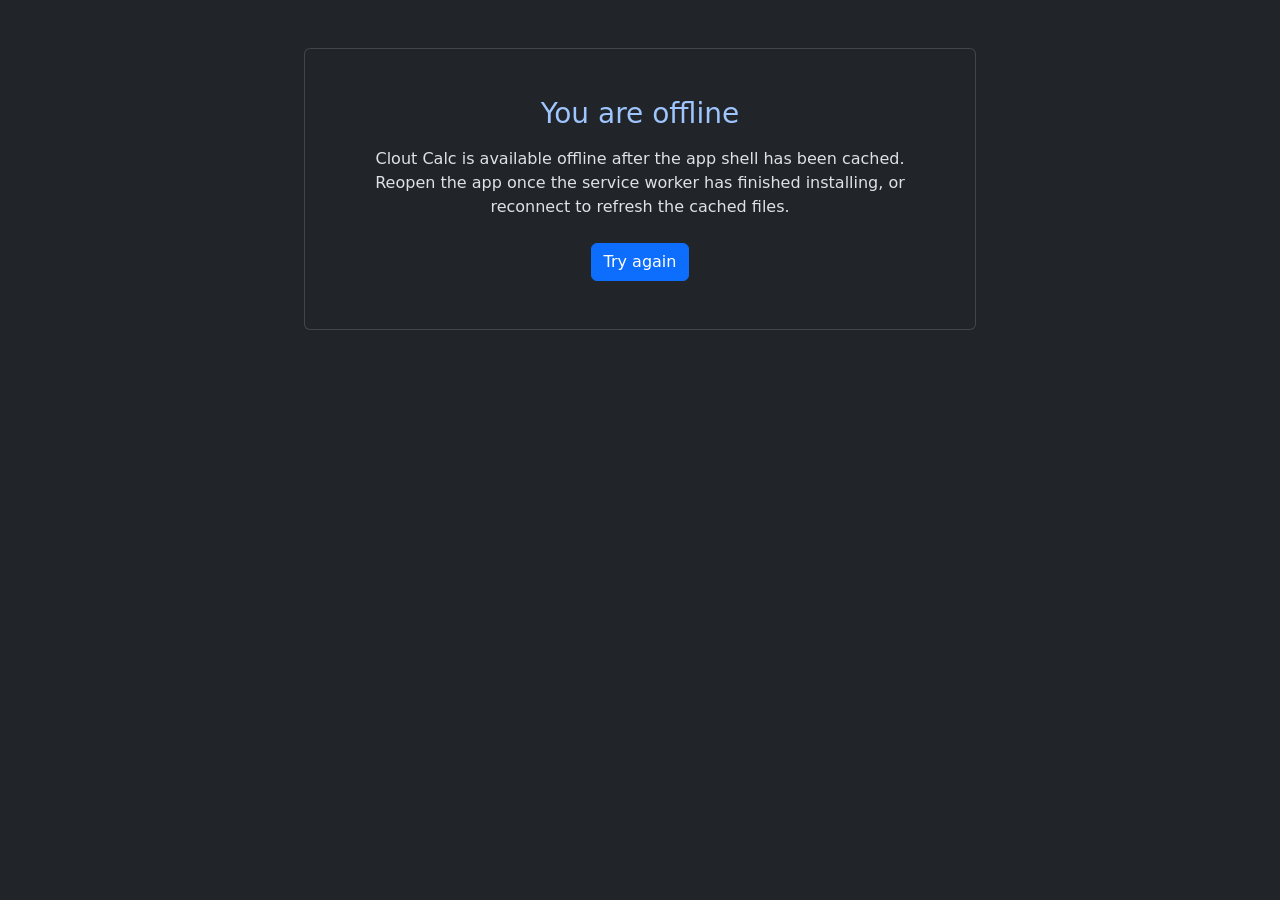
<file: offline.html>
<!doctype html>
<html lang="en" data-bs-theme="dark">

<head>
    <meta charset="utf-8">
    <meta name="viewport" content="width=device-width, initial-scale=1">
    <title>Clout Calc - Offline</title>
    <meta name="theme-color" content="#212529">
    <link rel="manifest" href="./manifest.webmanifest">
    <link href="vendor/bootstrap/bootstrap.min.css" rel="stylesheet">
    <link rel="stylesheet" href="vendor/bootstrap-icons/bootstrap-icons.css">
    <link rel="stylesheet" href="css/styles.css">
</head>

<body>
    <main class="container py-5">
        <section class="card mx-auto" style="max-width: 42rem;">
            <div class="card-body p-4 p-md-5 text-center">
                <h1 class="h3 mb-3">You are offline</h1>
                <p class="mb-4">Clout Calc is available offline after the app shell has been cached. Reopen the app once the service worker has finished installing, or reconnect to refresh the cached files.</p>
                <a class="btn btn-primary" href="./index.html">Try again</a>
            </div>
        </section>
    </main>
    <script src="vendor/bootstrap/bootstrap.bundle.min.js"></script>
    <script src="js/pwa.js"></script>
</body>

</html>
</file>
<file: css/styles.css>
h1,
h2,
h3,
h4,
h5,
h6,
.h1,
.h2,
.h3,
.h4,
.h5,
.h6 {
    color: #9ec5fe;
}

main.container {
    padding-top: 5rem;
}

.brand-title {
    font-weight: 800;
    letter-spacing: 0.03em;
    color: #dbe8ff;
}

.brand-title:hover,
.brand-title:focus {
    color: #f2f7ff;
}

.brand-word-calc {
    display: inline;
}

@media (max-width: 390px) {
    .brand-title {
        font-size: 0.95rem;
        line-height: 1.1;
        white-space: normal;
    }

    .brand-word-calc {
        display: block;
    }
}

@media (max-width: 330px) {
    .brand-word-clout {
        display: none;
    }

    .brand-word-calc {
        display: none;
    }
}



[data-bs-theme="light"] h1,
[data-bs-theme="light"] h2,
[data-bs-theme="light"] h3,
[data-bs-theme="light"] h4,
[data-bs-theme="light"] h5,
[data-bs-theme="light"] h6,
[data-bs-theme="light"] .h1,
[data-bs-theme="light"] .h2,
[data-bs-theme="light"] .h3,
[data-bs-theme="light"] .h4,
[data-bs-theme="light"] .h5,
[data-bs-theme="light"] .h6 {
    color: #3d6392;
}

[data-bs-theme="light"] .brand-title {
    color: #1b263b;
}

[data-bs-theme="light"] .brand-title:hover,
[data-bs-theme="light"] .brand-title:focus {
    color: #26458e;
}

input[readonly],
input[readonly].form-control {
    background-color: #3f3e3ebe;
    color: #f8f9fa;
}

[data-bs-theme="light"] input[readonly],
[data-bs-theme="light"] input[readonly].form-control {
    background-color: #e9edf5;
    color: #1f2937;
    border-color: #c9d3e4;
}

.info-icon {
    font-size: 1.1rem;
    margin-left: 0.2rem;
    opacity: 0.9;
    cursor: help;
    transition: opacity 0.2s ease;
    display: inline-block;
    pointer-events: auto;
}

.info-icon:hover,
.info-icon:focus {
    opacity: 1;
    outline: none;
}

.tooltip {
    position: fixed;
    z-index: 9999;
}

.tooltip.show {
    opacity: 1;
    visibility: visible;
}

.tooltip-inner {
    max-width: 300px;
    text-align: left;
    background-color: rgba(0, 0, 0, 0.9);
    color: white;
    border-radius: 0.375rem;
    padding: 0.5rem 0.75rem;
}
</file>
